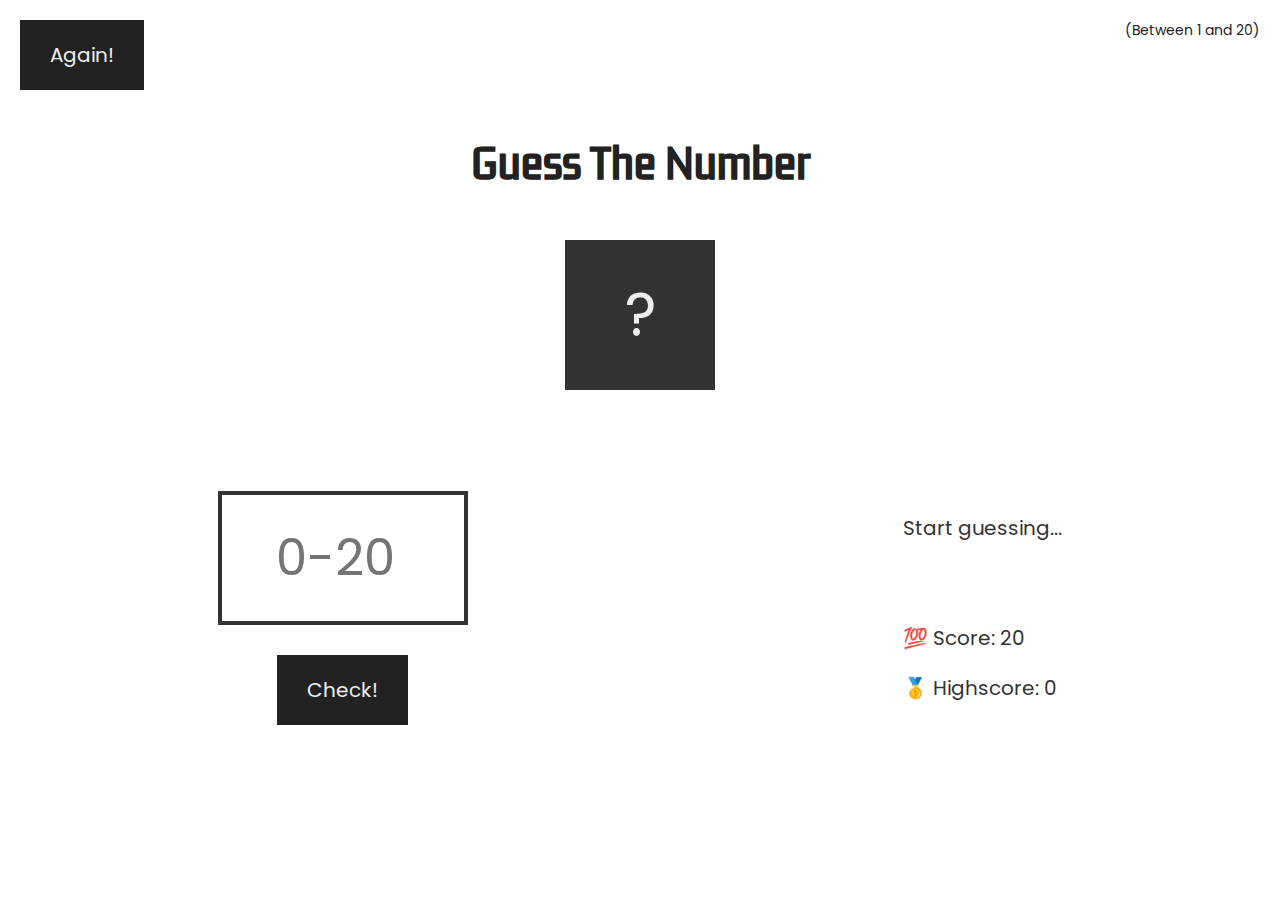
<file: guessNumber/index.htm>
<!DOCTYPE html>
<html lang="en">
  <head>
    <meta charset="UTF-8" />
    <meta name="viewport" content="width=device-width, initial-scale=1.0" />
    <meta http-equiv="X-UA-Compatible" content="ie=edge" />
    <link rel="stylesheet" href="style.css" />
    <title>Guess The Number</title>
  </head>
  <body>
    <header>
      <h1>Guess The Number</h1>
      <p class="between">(Between 1 and 20)</p>
      <button class="btn again">Again!</button>
      <div class="number">?</div>
    </header>
    <main>
      <section class="left">
        <input type="number" class="guess" placeholder="0-20"/>
        <button class="btn check">Check!</button>
      </section>
      <section class="right">
        <p class="message">Start guessing...</p>
        <p class="label-score">💯 Score: <span class="score">20</span></p>
        <p class="label-highscore">
          🥇 Highscore: <span class="highscore">0</span>
        </p>
      </section>
    </main>
    <script src="script.js"></script>
  </body>
</html>
</file>
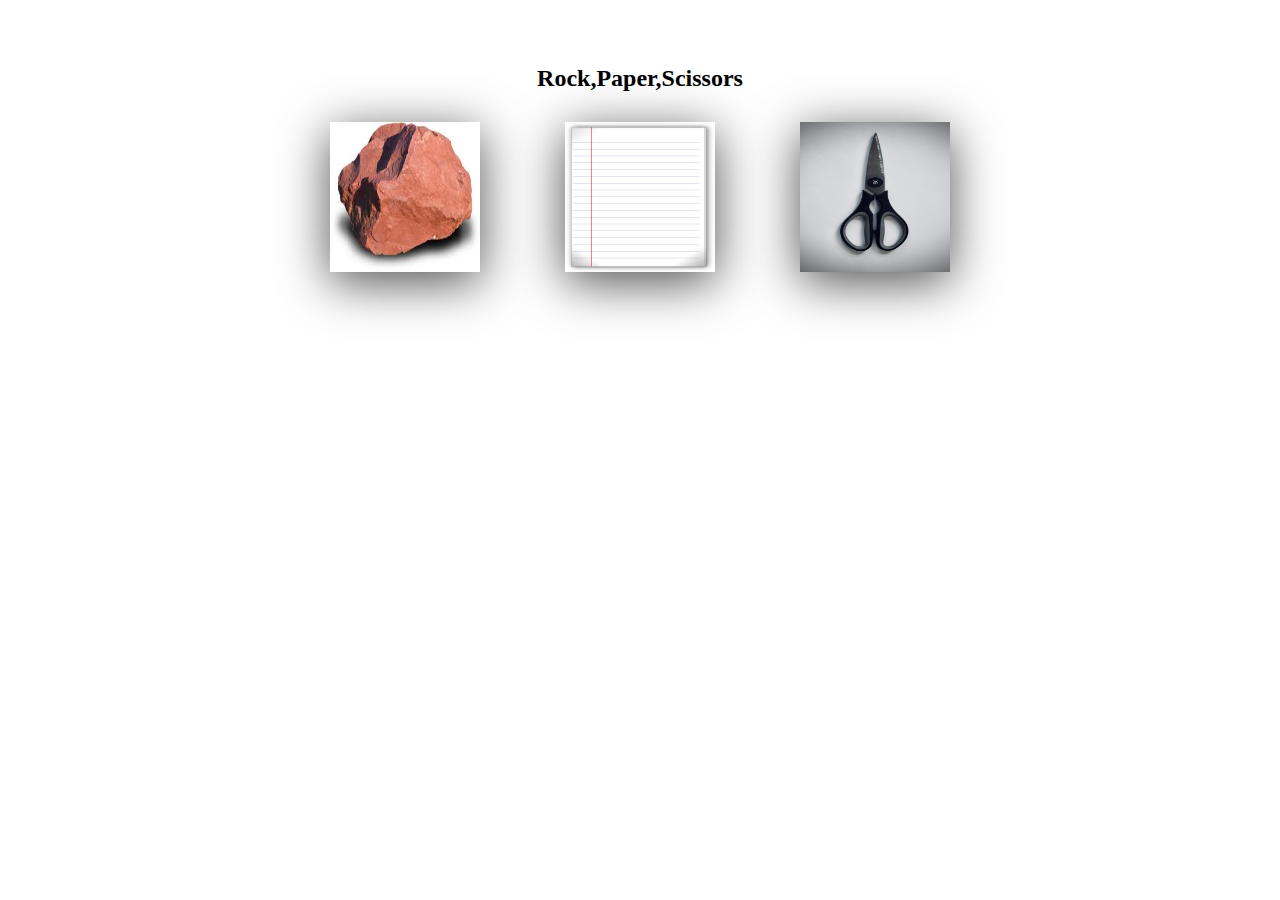
<file: Rock,Paper and Scissors/index.html>
<!DOCTYPE html>
<html lang="en">

<head>
    <meta charset="UTF-8">
    <meta name="viewport" content="width=device-width, initial-scale=1.0">
    <title>1st js project </title>
    <link rel="stylesheet" href="static/css/style.css">
    <link rel="stylesheet" media="screen and (max-width: 500px)" href="static/css/phone.css">
</head>

<body>
    <div class="container-3">
        <!-- Create outer box for Rock,Paper and Scissors  -->
        <h2>Rock,Paper,Scissors</h2>
        <!-- Create a flex box for putting images  -->
        <div class="flex-box-rps" id="flex-box-rps-div">
            <img src="static/images/rock.jpg" alt="Rock image" class="image" id="rock" onclick="rpsgame(this)">
            <img src="static/images/paper.png" alt="Paper image" class="image" id="paper" onclick="rpsgame(this)">
            <img src="static/images/scissors.jpg" alt="Scissors image" class="image" id="scissors"
                onclick="rpsgame(this)">
        </div>
    </div>
    <button class="hide btn">Reload</button>
    <script src="static/js/app.js"></script>
</body>

</html>
</file>
<file: guessNumber/style.css>
@import url('https://fonts.googleapis.com/css2?family=Kdam+Thmor+Pro&family=Poppins:wght@300&display=swap');

* {
  margin: 0;
  padding: 0;
  box-sizing: inherit;
}

html {
  font-size: 62.5%;
  box-sizing: border-box;
}

body {
  font-family: 'Poppins', sans-serif;
  color: #222;
}

/* LAYOUT */
header {
  position: relative;
  height: 35vh;
}

main {
  height: 65vh;
  color: #333;
  display: flex;
  align-items: center;
  justify-content: space-around;
}

.left {
  /* width: 52rem; */
  display: flex;
  flex-direction: column;
  align-items: center;
}

.right {
  /* width: 52rem; */
  font-size: 2rem;
}

/* ELEMENTS STYLE */
h1 {
  font-size: 4rem;
  text-align: center;
  position: absolute;
  width: 100%;
  top: 52%;
  left: 50%;
  transform: translate(-50%, -50%);
  font-family: 'Kdam Thmor Pro', sans-serif;
}

.number {
  background: #333;
  color: #eee;
  font-size: 6rem;
  width: 15rem;
  padding: 3rem 0rem;
  text-align: center;
  position: absolute;
  bottom: 0;
  left: 50%;
  transform: translate(-50%, 50%);
}

.between {
  font-size: 1.4rem;
  position: absolute;
  top: 2rem;
  right: 2rem;
}

.again {
  position: absolute;
  top: 2rem;
  left: 2rem;
}

.guess {
  background: none;
  border: 4px solid #333;
  font-family: inherit;
  color: inherit;
  font-size: 5rem;
  padding: 2.5rem;
  width: 25rem;
  text-align: center;
  display: block;
  margin-bottom: 3rem;
}

.btn {
  border: none;
  background-color: #222;
  color: #eee;
  font-size: 2rem;
  font-family: inherit;
  padding: 2rem 3rem;
  cursor: pointer;
}

.btn:hover {
  background-color: #eee;
  color: #222;
}

.message {
  margin-bottom: 8rem;
  height: 3rem;
}

.label-score {
  margin-bottom: 2rem;
}
</file>
<file: Rock,Paper and Scissors/static/css/style.css>
/* Rock,Paper and Scissors */

* {
  margin: 0px;
  padding: 0px;
  box-sizing: border-box;
}

.container-3 {
  /* border: 1px solid black; */
  width: 60%;
  margin: 20px auto;
  padding: 45px 0px;
}
h2 {
  text-align: center;
  margin: 0px 0px 30px 0px;
}
.image {
  height: 150px;
  width: 150px;
  box-shadow: 0px 10px 50px rgba(0, 0, 0, 0.7);
  margin: 0px 11px;
}
.image:hover {
  box-shadow: 0px 10px 50px rgba(37, 50, 233, 1);
}
.flex-box-rps {
  display: flex;
  justify-content: space-evenly;
}
.hide{
  display: none;
}
.btn {
  position: fixed;
  top: 3%;
  left: 15%;
  border-radius: 16px;
  padding: 10px;
  cursor: pointer;
}
</file>
<file: Rock,Paper and Scissors/static/css/phone.css>
.image {
  height: 90px;
  width: 90px;
  box-shadow: 0px 10px 50px rgba(0, 0, 0, 0.7);
  margin: 0px 10px;
}

h2 {
  text-align: center;
  margin: 0px 0px 30px 0px;
  font-size: 13px;
}
</file>
